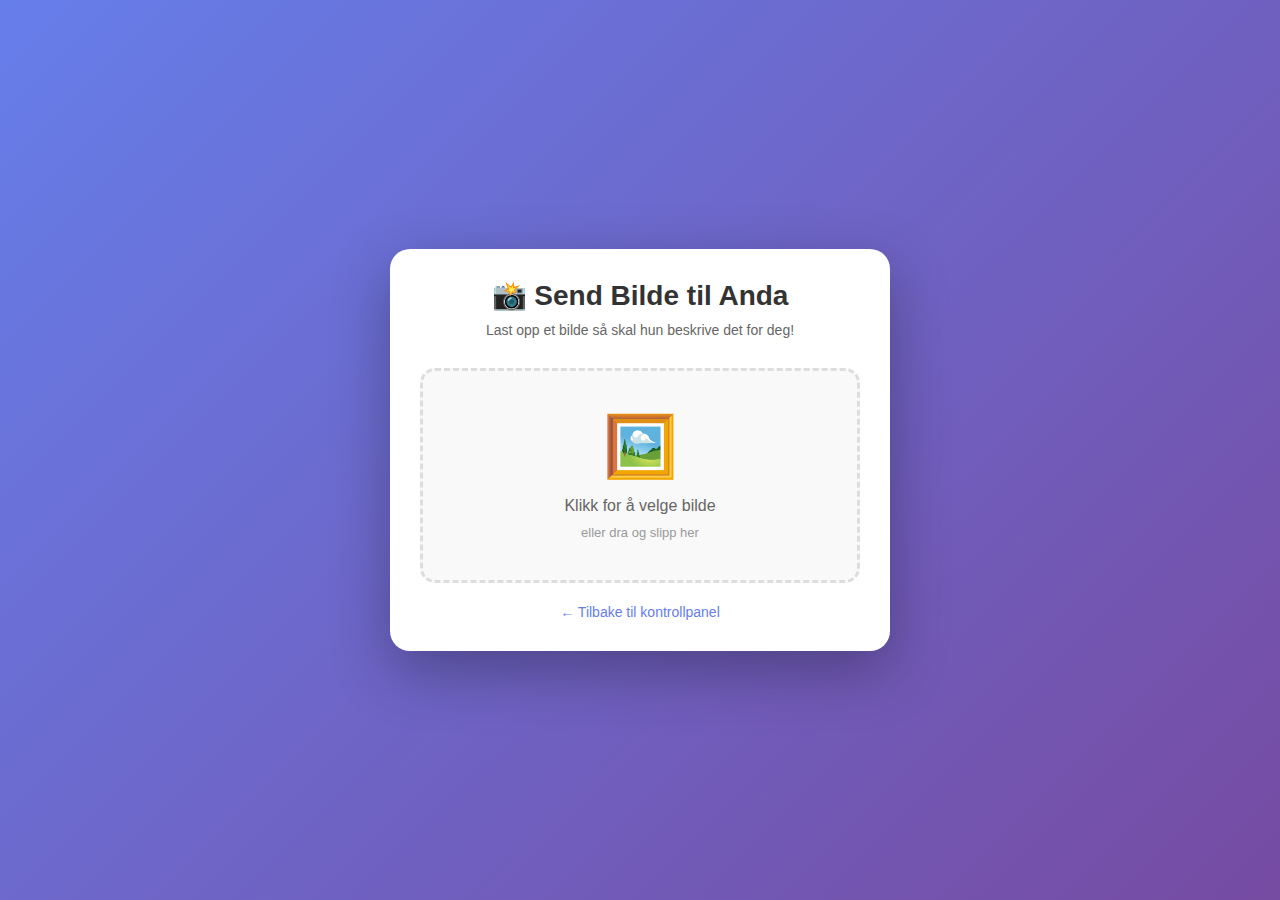
<file: templates/upload.html>
<!DOCTYPE html>
<html lang="no">
<head>
    <meta charset="UTF-8">
    <meta name="viewport" content="width=device-width, initial-scale=1.0">
    <title>📸 Send Bilde til Anda</title>
    <style>
        * {
            margin: 0;
            padding: 0;
            box-sizing: border-box;
        }
        
        body {
            font-family: -apple-system, BlinkMacSystemFont, 'Segoe UI', Roboto, Oxygen, Ubuntu, Cantarell, sans-serif;
            background: linear-gradient(135deg, #667eea 0%, #764ba2 100%);
            min-height: 100vh;
            display: flex;
            align-items: center;
            justify-content: center;
            padding: 20px;
        }
        
        .container {
            background: white;
            border-radius: 20px;
            padding: 30px;
            max-width: 500px;
            width: 100%;
            box-shadow: 0 20px 60px rgba(0,0,0,0.3);
        }
        
        h1 {
            text-align: center;
            color: #333;
            margin-bottom: 10px;
            font-size: 28px;
        }
        
        .subtitle {
            text-align: center;
            color: #666;
            margin-bottom: 30px;
            font-size: 14px;
        }
        
        .upload-area {
            border: 3px dashed #ddd;
            border-radius: 15px;
            padding: 40px 20px;
            text-align: center;
            cursor: pointer;
            transition: all 0.3s ease;
            background: #f9f9f9;
        }
        
        .upload-area:hover {
            border-color: #667eea;
            background: #f0f0ff;
        }
        
        .upload-area.dragover {
            border-color: #667eea;
            background: #e8ebff;
            transform: scale(1.02);
        }
        
        .upload-icon {
            font-size: 60px;
            margin-bottom: 15px;
        }
        
        .upload-text {
            color: #666;
            font-size: 16px;
            margin-bottom: 10px;
        }
        
        .upload-hint {
            color: #999;
            font-size: 13px;
        }
        
        input[type="file"] {
            display: none;
        }
        
        .preview-area {
            margin-top: 20px;
            display: none;
        }
        
        .preview-area.active {
            display: block;
        }
        
        .preview-img {
            max-width: 100%;
            border-radius: 10px;
            margin-bottom: 15px;
            box-shadow: 0 4px 12px rgba(0,0,0,0.1);
        }
        
        .btn {
            width: 100%;
            padding: 15px;
            border: none;
            border-radius: 10px;
            font-size: 16px;
            font-weight: 600;
            cursor: pointer;
            transition: all 0.3s ease;
        }
        
        .btn-primary {
            background: linear-gradient(135deg, #667eea 0%, #764ba2 100%);
            color: white;
        }
        
        .btn-primary:hover {
            transform: translateY(-2px);
            box-shadow: 0 8px 20px rgba(102, 126, 234, 0.4);
        }
        
        .btn-primary:disabled {
            opacity: 0.5;
            cursor: not-allowed;
            transform: none;
        }
        
        .btn-secondary {
            background: #f0f0f0;
            color: #666;
            margin-top: 10px;
        }
        
        .btn-secondary:hover {
            background: #e0e0e0;
        }
        
        .result-area {
            margin-top: 20px;
            padding: 20px;
            border-radius: 10px;
            display: none;
        }
        
        .result-area.success {
            background: #d4edda;
            border: 1px solid #c3e6cb;
            color: #155724;
            display: block;
        }
        
        .result-area.error {
            background: #f8d7da;
            border: 1px solid #f5c6cb;
            color: #721c24;
            display: block;
        }
        
        .result-title {
            font-weight: 600;
            margin-bottom: 10px;
            font-size: 16px;
        }
        
        .result-text {
            font-size: 14px;
            line-height: 1.5;
        }
        
        .loading {
            text-align: center;
            padding: 20px;
            display: none;
        }
        
        .loading.active {
            display: block;
        }
        
        .spinner {
            border: 4px solid #f3f3f3;
            border-top: 4px solid #667eea;
            border-radius: 50%;
            width: 40px;
            height: 40px;
            animation: spin 1s linear infinite;
            margin: 0 auto 15px;
        }
        
        @keyframes spin {
            0% { transform: rotate(0deg); }
            100% { transform: rotate(360deg); }
        }
        
        .back-link {
            text-align: center;
            margin-top: 20px;
        }
        
        .back-link a {
            color: #667eea;
            text-decoration: none;
            font-size: 14px;
        }
        
        .back-link a:hover {
            text-decoration: underline;
        }
    </style>
</head>
<body>
    <div class="container">
        <h1>📸 Send Bilde til Anda</h1>
        <p class="subtitle">Last opp et bilde så skal hun beskrive det for deg!</p>
        
        <div class="upload-area" id="uploadArea">
            <div class="upload-icon">🖼️</div>
            <div class="upload-text">Klikk for å velge bilde</div>
            <div class="upload-hint">eller dra og slipp her</div>
            <input type="file" id="fileInput" accept="image/*" capture="environment">
        </div>
        
        <div class="preview-area" id="previewArea">
            <img id="previewImg" class="preview-img" alt="Preview">
            
            <div style="margin-bottom: 15px;">
                <label for="messageInput" style="display: block; margin-bottom: 5px; font-weight: 600; color: #333;">
                    💬 Beskjed til Anda (valgfritt):
                </label>
                <textarea 
                    id="messageInput" 
                    placeholder="F.eks. 'Dette er et bilde av deg' eller 'Se hva jeg fant!'"
                    style="width: 100%; padding: 12px; border: 2px solid #ddd; border-radius: 8px; font-size: 14px; font-family: inherit; resize: vertical; min-height: 80px;"
                ></textarea>
            </div>
            
            <button class="btn btn-primary" id="uploadBtn">
                📤 Send til Anda
            </button>
            <button class="btn btn-secondary" id="cancelBtn">
                ❌ Avbryt
            </button>
        </div>
        
        <div class="loading" id="loading">
            <div class="spinner"></div>
            <div>Anda analyserer bildet...</div>
        </div>
        
        <div class="result-area" id="resultArea">
            <div class="result-title" id="resultTitle"></div>
            <div class="result-text" id="resultText"></div>
        </div>
        
        <div class="back-link">
            <a href="/">← Tilbake til kontrollpanel</a>
        </div>
    </div>
    
    <script>
        const uploadArea = document.getElementById('uploadArea');
        const fileInput = document.getElementById('fileInput');
        const previewArea = document.getElementById('previewArea');
        const previewImg = document.getElementById('previewImg');
        const messageInput = document.getElementById('messageInput');
        const uploadBtn = document.getElementById('uploadBtn');
        const cancelBtn = document.getElementById('cancelBtn');
        const loading = document.getElementById('loading');
        const resultArea = document.getElementById('resultArea');
        const resultTitle = document.getElementById('resultTitle');
        const resultText = document.getElementById('resultText');
        
        let selectedFile = null;
        
        // Click to select file
        uploadArea.addEventListener('click', () => {
            fileInput.click();
        });
        
        // File selected
        fileInput.addEventListener('change', (e) => {
            handleFile(e.target.files[0]);
        });
        
        // Drag and drop
        uploadArea.addEventListener('dragover', (e) => {
            e.preventDefault();
            uploadArea.classList.add('dragover');
        });
        
        uploadArea.addEventListener('dragleave', () => {
            uploadArea.classList.remove('dragover');
        });
        
        uploadArea.addEventListener('drop', (e) => {
            e.preventDefault();
            uploadArea.classList.remove('dragover');
            
            const file = e.dataTransfer.files[0];
            if (file && file.type.startsWith('image/')) {
                handleFile(file);
            }
        });
        
        function handleFile(file) {
            if (!file || !file.type.startsWith('image/')) {
                alert('Vennligst velg en bildefil');
                return;
            }
            
            selectedFile = file;
            
            // Show preview
            const reader = new FileReader();
            reader.onload = (e) => {
                previewImg.src = e.target.result;
                uploadArea.style.display = 'none';
                previewArea.classList.add('active');
                resultArea.style.display = 'none';
            };
            reader.readAsDataURL(file);
        }
        
        // Cancel button
        cancelBtn.addEventListener('click', () => {
            selectedFile = null;
            fileInput.value = '';
            messageInput.value = '';
            uploadArea.style.display = 'block';
            previewArea.classList.remove('active');
            resultArea.style.display = 'none';
        });
        
        // Upload button
        uploadBtn.addEventListener('click', async () => {
            if (!selectedFile) return;
            
            uploadBtn.disabled = true;
            cancelBtn.disabled = true;
            loading.classList.add('active');
            resultArea.style.display = 'none';
            
            try {
                const formData = new FormData();
                formData.append('image', selectedFile);
                formData.append('message', messageInput.value.trim());
                
                const response = await fetch('/upload-image-submit', {
                    method: 'POST',
                    body: formData
                });
                
                const result = await response.json();
                
                loading.classList.remove('active');
                
                if (result.success) {
                    resultArea.className = 'result-area success';
                    resultTitle.textContent = '✅ Suksess!';
                    
                    let resultHTML = `<strong>Anda sier:</strong><br>"${result.description}"`;
                    
                    if (result.ai_response) {
                        resultHTML += `<br><br><strong>📱 SMS-svar:</strong><br>"${result.ai_response}"`;
                    }
                    
                    if (result.categories && result.categories.length > 0) {
                        resultHTML += `<br><br><strong>Kategorier:</strong> ${result.categories.join(', ')}`;
                    }
                    
                    resultHTML += `<br><br><em>SMS sendt til deg! 📲</em>`;
                    
                    resultText.innerHTML = resultHTML;
                    
                    // Reset after 5 seconds
                    setTimeout(() => {
                        selectedFile = null;
                        fileInput.value = '';
                        messageInput.value = '';
                        uploadArea.style.display = 'block';
                        previewArea.classList.remove('active');
                        resultArea.style.display = 'none';
                        uploadBtn.disabled = false;
                        cancelBtn.disabled = false;
                    }, 8000);
                } else {
                    throw new Error(result.error || 'Ukjent feil');
                }
            } catch (error) {
                loading.classList.remove('active');
                resultArea.className = 'result-area error';
                resultTitle.textContent = '❌ Feil';
                resultText.textContent = `Kunne ikke laste opp bilde: ${error.message}`;
                uploadBtn.disabled = false;
                cancelBtn.disabled = false;
            }
        });
    </script>
</body>
</html>
</file>
